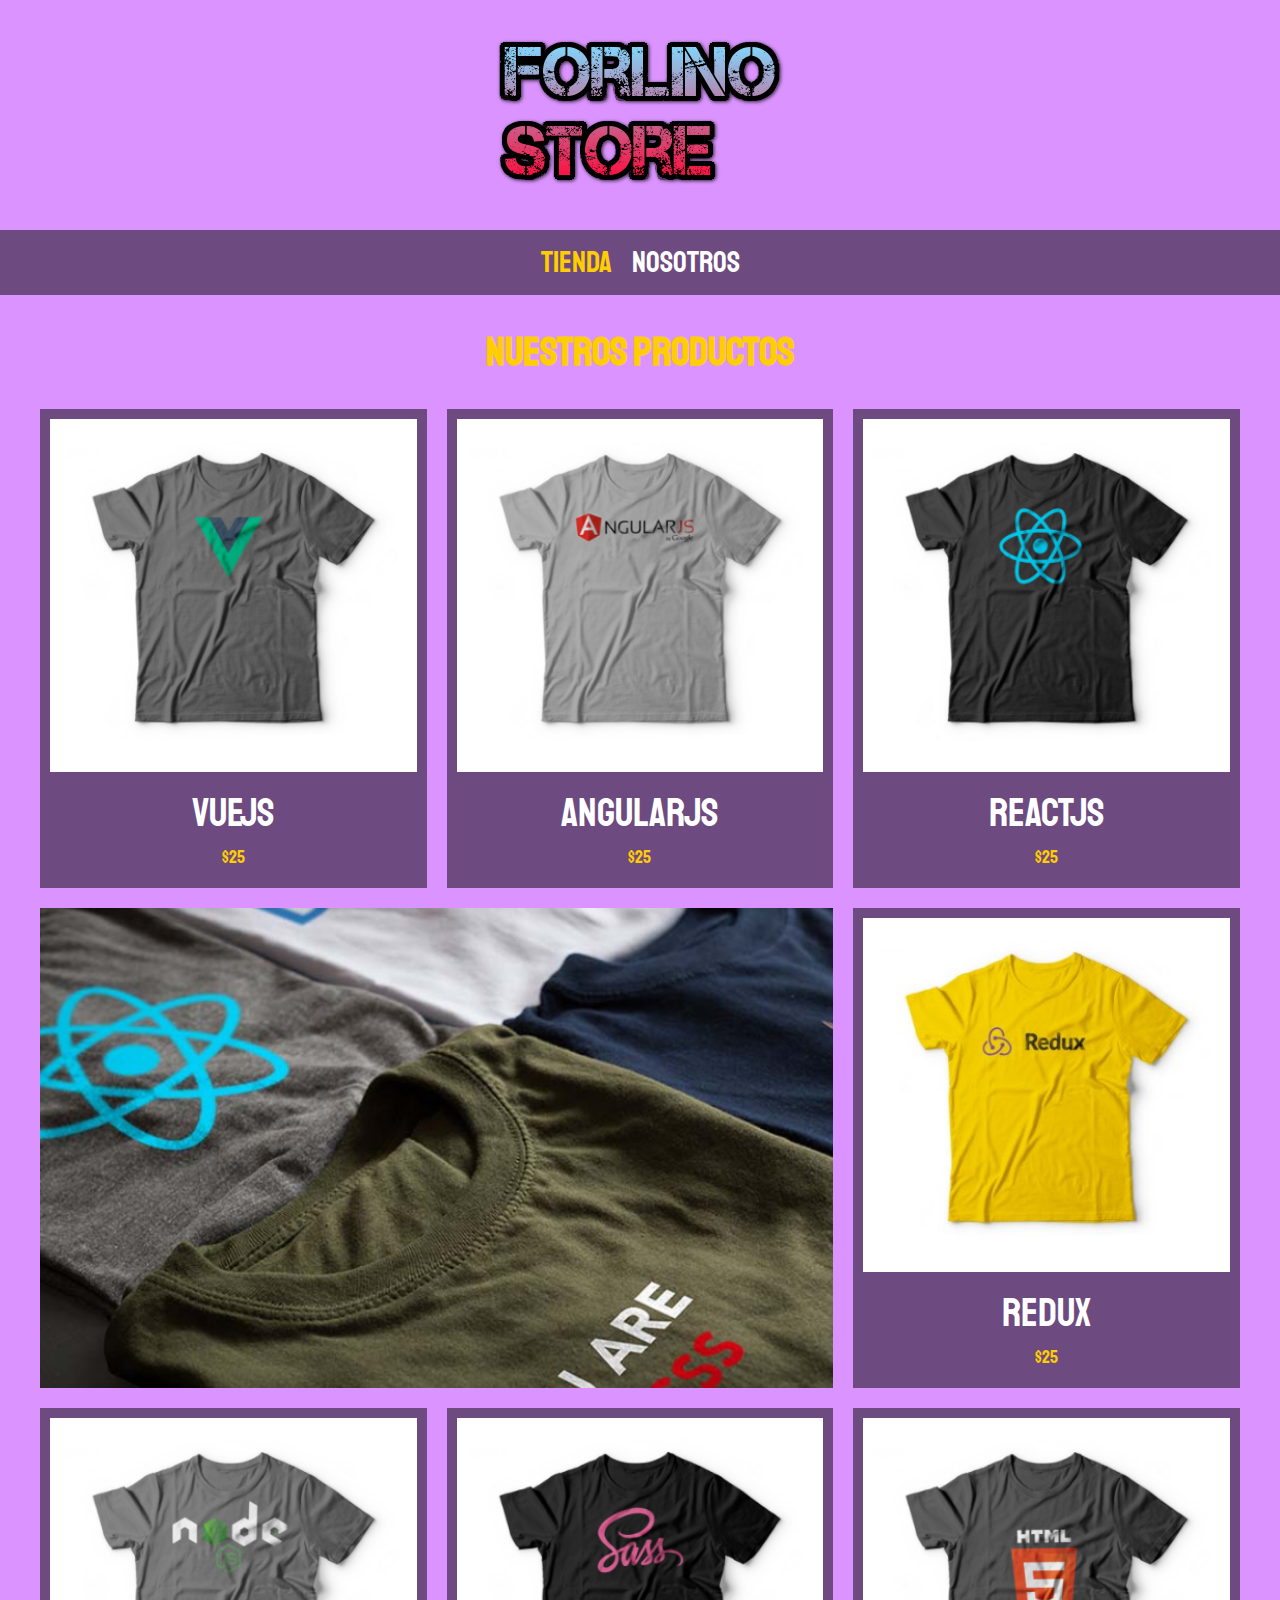
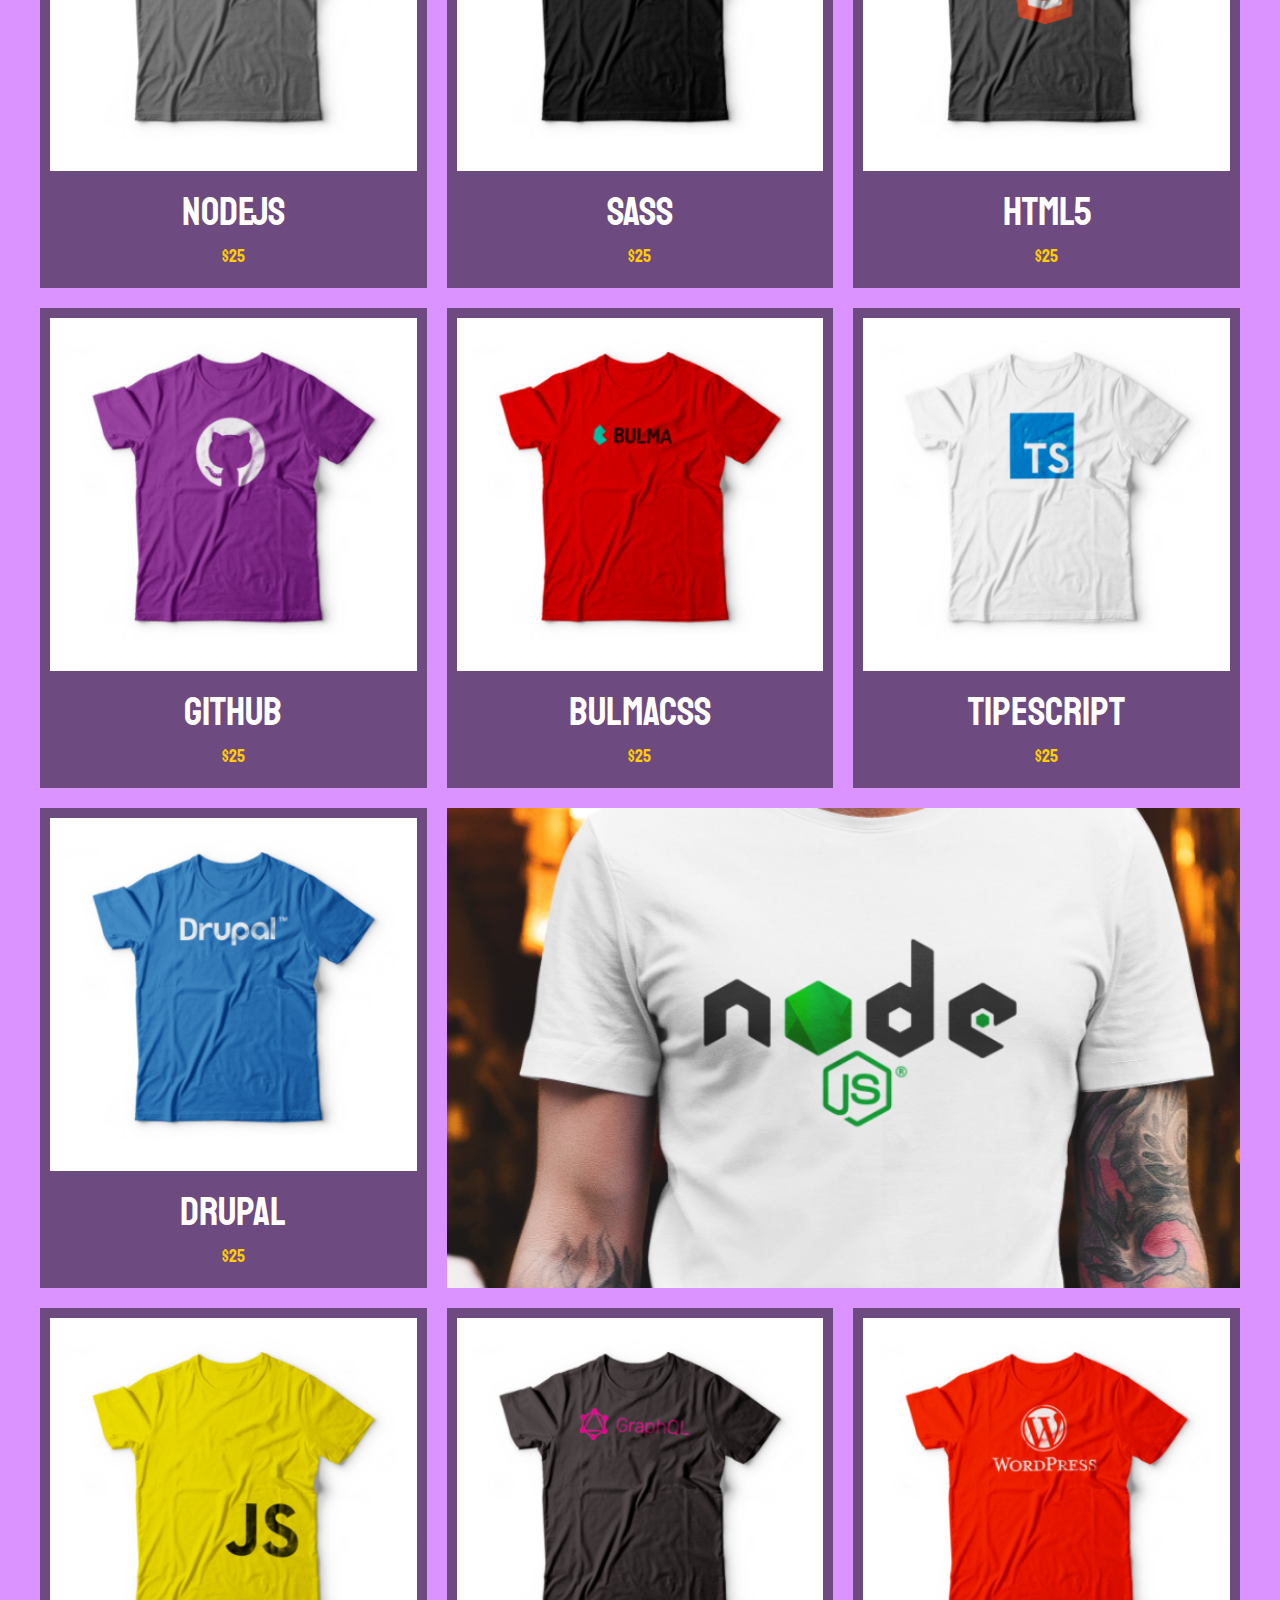
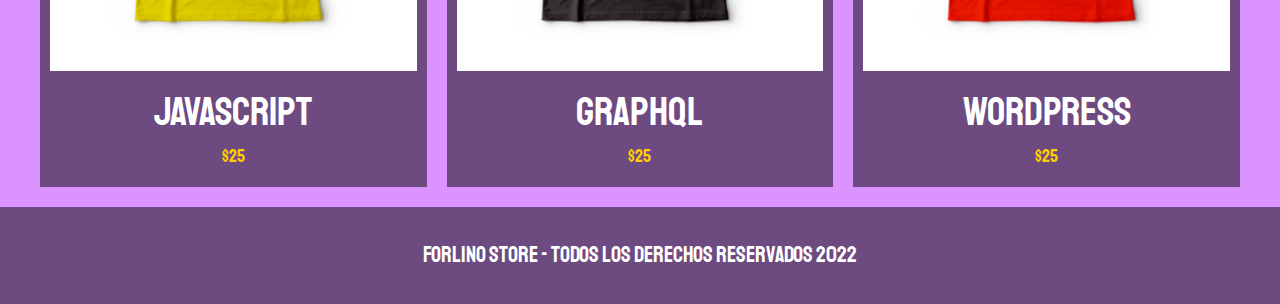
<file: index.html>
<!DOCTYPE html>
<html lang="en">

<head>
  <meta charset="UTF-8">
  <meta http-equiv="X-UA-Compatible" content="IE=edge">
  <meta name="viewport" content="width=device-width, initial-scale=1.0">
  <title>FrontEnd Store</title>
  <link rel="stylesheet" href="css/normalize.css">
  <link href="https://fonts.googleapis.com/css2?family=Permanent+Marker&family=Smooch&family=Staatliches&display=swap"
    rel="stylesheet">
  <link rel="stylesheet" href="css/style.css">
</head>

<body>
  <header class="header">
    <a href="index.html">
      <img class="header__logo" src="img/logo.png" alt="Logotipo">
    </a>
  </header>

  <nav class="navegacion">
    <a class="navegacion__enlace navegacion__enlace--activo" href="index.html">Tienda</a>
    <a class="navegacion__enlace" href="nosotros.html">Nosotros</a>
  </nav>

  <main class="contenedor">
    <h1>Nuestros productos</h1>

    <div class="grid">
      <div class="producto">
        <a href="producto.html">
          <img class="producto__imagen" src="img/1.jpg" alt="imagen camisa">
          <div class="producto__informacion">
            <p class="producto__nombre">VueJS</p>
            <p class="producto__precio">$25</p>
          </div>
        </a>
      </div>
      <!--.producto-->
      <div class="producto">
        <a href="producto.html">
          <img class="producto__imagen" src="img/2.jpg" alt="imagen camisa">
          <div class="producto__informacion">
            <p class="producto__nombre">AngularJS</p>
            <p class="producto__precio">$25</p>
          </div>
        </a>
      </div>
      <!--.producto-->
      <div class="producto">
        <a href="producto.html">
          <img class="producto__imagen" src="img/3.jpg" alt="imagen camisa">
          <div class="producto__informacion">
            <p class="producto__nombre">ReactJS</p>
            <p class="producto__precio">$25</p>
          </div>
        </a>
      </div>
      <!--.producto-->
      <div class="producto">
        <a href="producto.html">
          <img class="producto__imagen" src="img/4.jpg" alt="imagen camisa">
          <div class="producto__informacion">
            <p class="producto__nombre">Redux</p>
            <p class="producto__precio">$25</p>
          </div>
        </a>
      </div>
      <!--.producto-->
      <div class="producto">
        <a href="producto.html">
          <img class="producto__imagen" src="img/5.jpg" alt="imagen camisa">
          <div class="producto__informacion">
            <p class="producto__nombre">NodeJS</p>
            <p class="producto__precio">$25</p>
          </div>
        </a>
      </div>
      <!--.producto-->
      <div class="producto">
        <a href="producto.html">
          <img class="producto__imagen" src="img/6.jpg" alt="imagen camisa">
          <div class="producto__informacion">
            <p class="producto__nombre">SASS</p>
            <p class="producto__precio">$25</p>
          </div>
        </a>
      </div>
      <!--.producto-->
      <div class="producto">
        <a href="producto.html">
          <img class="producto__imagen" src="img/7.jpg" alt="imagen camisa">
          <div class="producto__informacion">
            <p class="producto__nombre">HTML5</p>
            <p class="producto__precio">$25</p>
          </div>
        </a>
      </div>
      <!--.producto-->
      <div class="producto">
        <a href="producto.html">
          <img class="producto__imagen" src="img/8.jpg" alt="imagen camisa">
          <div class="producto__informacion">
            <p class="producto__nombre">GitHub</p>
            <p class="producto__precio">$25</p>
          </div>
        </a>
      </div>
      <!--.producto-->
      <div class="producto">
        <a href="producto.html">
          <img class="producto__imagen" src="img/9.jpg" alt="imagen camisa">
          <div class="producto__informacion">
            <p class="producto__nombre">BulmaCSS</p>
            <p class="producto__precio">$25</p>
          </div>
        </a>
      </div>
      <!--.producto-->
      <div class="producto">
        <a href="producto.html">
          <img class="producto__imagen" src="img/10.jpg" alt="imagen camisa">
          <div class="producto__informacion">
            <p class="producto__nombre">TipeScript</p>
            <p class="producto__precio">$25</p>
          </div>
        </a>
      </div>
      <!--.producto-->
      <div class="producto">
        <a href="producto.html">
          <img class="producto__imagen" src="img/11.jpg" alt="imagen camisa">
          <div class="producto__informacion">
            <p class="producto__nombre">Drupal</p>
            <p class="producto__precio">$25</p>
          </div>
        </a>
      </div>
      <!--.producto-->
      <div class="producto">
        <a href="producto.html">
          <img class="producto__imagen" src="img/12.jpg" alt="imagen camisa">
          <div class="producto__informacion">
            <p class="producto__nombre">JavaScript</p>
            <p class="producto__precio">$25</p>
          </div>
        </a>
      </div>
      <!--.producto-->
      <div class="producto">
        <a href="producto.html">
          <img class="producto__imagen" src="img/13.jpg" alt="imagen camisa">
          <div class="producto__informacion">
            <p class="producto__nombre">GraphQL</p>
            <p class="producto__precio">$25</p>
          </div>
        </a>
      </div>
      <!--.producto-->
      <div class="producto">
        <a href="producto.html">
          <img class="producto__imagen" src="img/14.jpg" alt="imagen camisa">
          <div class="producto__informacion">
            <p class="producto__nombre">WordPress</p>
            <p class="producto__precio">$25</p>
          </div>
        </a>
      </div>
      <!--.producto-->
      <div class="grafico grafico--camisas"></div>
      <div class="grafico grafico--node"></div>
    </div>
  </main>

  <footer class="footer">
    <p class="footer__text">Forlino Store - Todos los derechos reservados 2022</p>
  </footer>

</body>

</html>
</file>
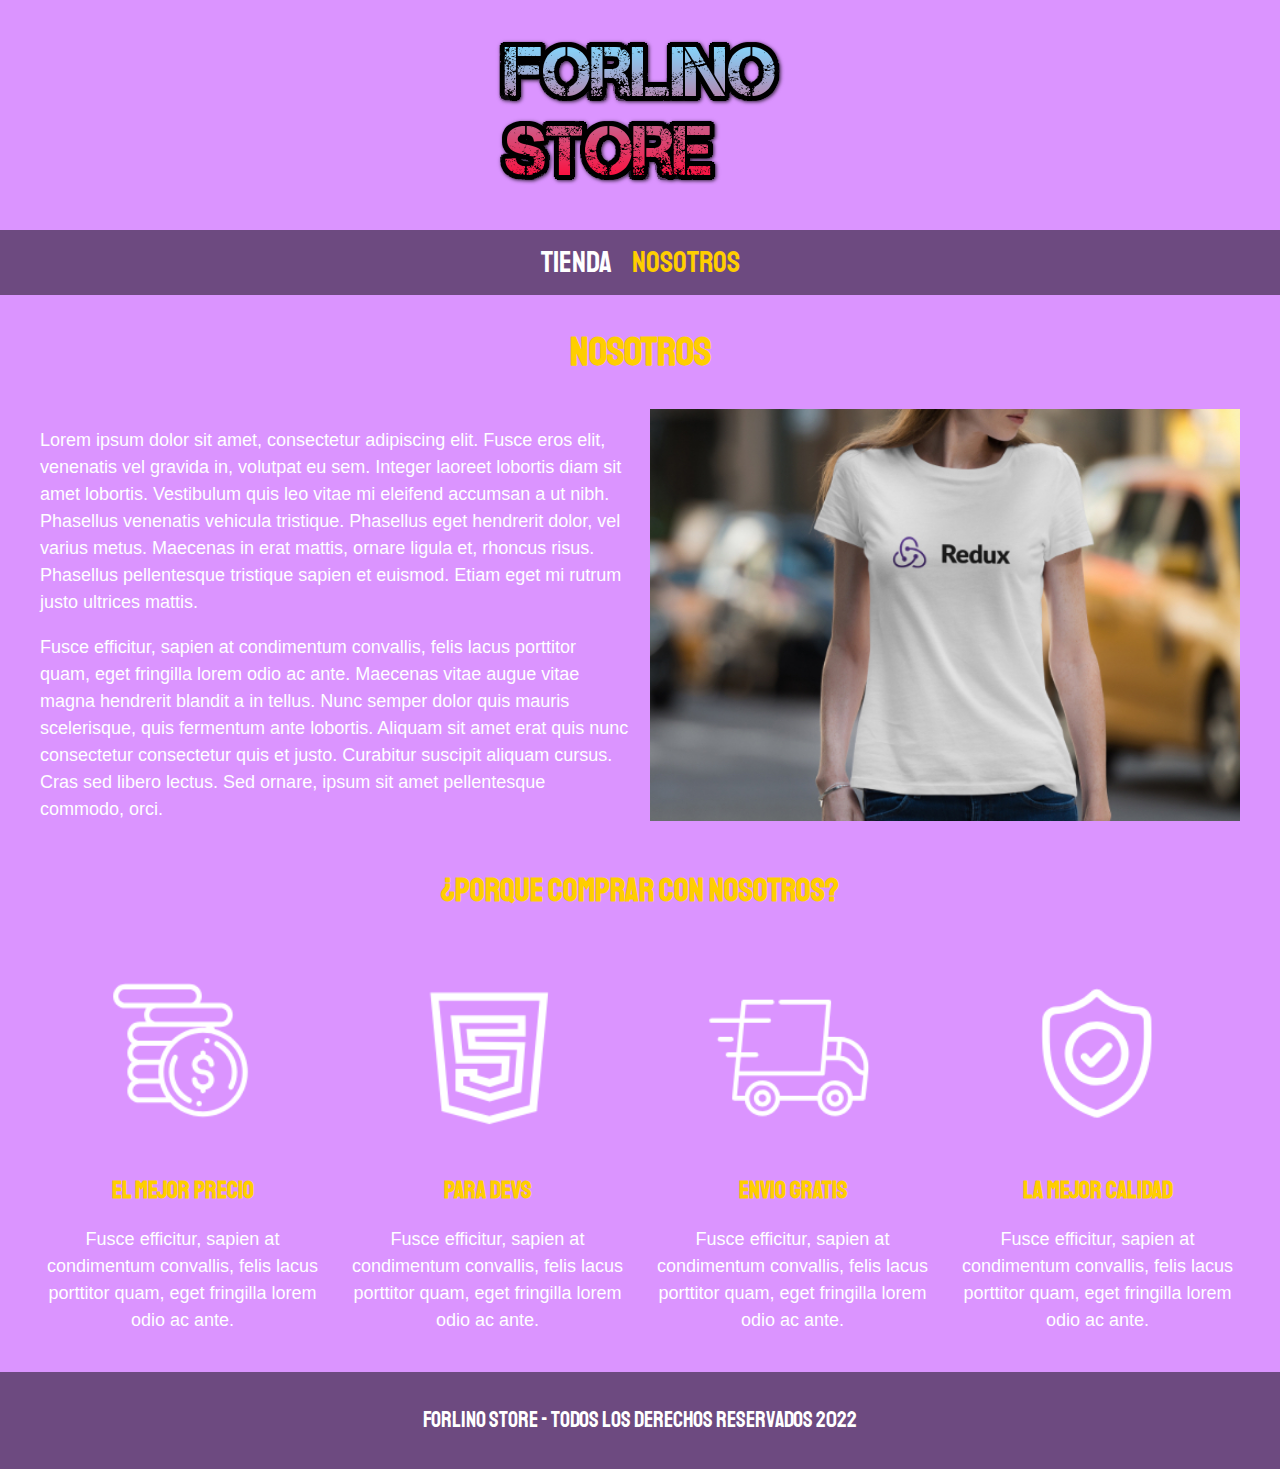
<file: nosotros.html>
<!DOCTYPE html>
<html lang="en">

<head>
  <meta charset="UTF-8">
  <meta http-equiv="X-UA-Compatible" content="IE=edge">
  <meta name="viewport" content="width=device-width, initial-scale=1.0">
  <title>FrontEnd Store</title>
  <link rel="stylesheet" href="css/normalize.css">
  <link href="https://fonts.googleapis.com/css2?family=Permanent+Marker&family=Smooch&family=Staatliches&display=swap"
    rel="stylesheet">
  <link rel="stylesheet" href="css/style.css">
</head>

<body>
  <header class="header">
    <a href="index.html">
      <img class="header__logo" src="img/logo.png" alt="Logotipo">
    </a>
  </header>

  <nav class="navegacion">
    <a class="navegacion__enlace" href="index.html">Tienda</a>
    <a class="navegacion__enlace navegacion__enlace--activo" href="nosotros.html">Nosotros</a>
  </nav>

  <main class="contenedor">
    <h1>Nosotros</h1>

    <div class="nosotros">
      <div class="nosotros__contenido">

        <p>Lorem ipsum dolor sit amet, consectetur adipiscing elit. Fusce eros elit, venenatis vel gravida in, volutpat
          eu
          sem. Integer laoreet lobortis diam sit amet lobortis. Vestibulum quis leo vitae mi eleifend accumsan a ut
          nibh.
          Phasellus venenatis vehicula tristique. Phasellus eget hendrerit dolor, vel varius metus. Maecenas in erat
          mattis, ornare ligula et, rhoncus risus. Phasellus pellentesque tristique sapien et euismod. Etiam eget mi
          rutrum justo ultrices mattis.</p>

        <p> Fusce efficitur, sapien at condimentum convallis, felis lacus porttitor quam, eget fringilla lorem odio ac
          ante.
          Maecenas vitae augue vitae magna hendrerit blandit a in tellus. Nunc semper dolor quis mauris scelerisque,
          quis
          fermentum ante lobortis. Aliquam sit amet erat quis nunc consectetur consectetur quis et justo. Curabitur
          suscipit aliquam cursus. Cras sed libero lectus. Sed ornare, ipsum sit amet pellentesque commodo, orci.</p>
      </div>
      <img class="nosotros__imagen" src="img/nosotros.jpg" alt="imagen nosotros">
    </div>
  </main>

  <section class="contenedor comprar">
    <h2 class="comprar__titulo">¿Porque comprar con nosotros?</h2>
      <div class="bloques">
        <div class="bloque">
          <img class="bloque__imagen"src="img/icono_1.png" alt="porque comprar">
          <h3 class="bloque__titulo">El mejor precio</h3>
          <p>Fusce efficitur, sapien at condimentum convallis, felis lacus porttitor quam, eget fringilla lorem odio ac
            ante.</p>
        </div> <!--Bloque-->
        <div class="bloque">
          <img class="bloque__imagen"src="img/icono_2.png" alt="porque comprar">
          <h3 class="bloque__titulo">Para Devs</h3>
          <p>Fusce efficitur, sapien at condimentum convallis, felis lacus porttitor quam, eget fringilla lorem odio ac
            ante.</p>
        </div> <!--Bloque-->
        <div class="bloque">
          <img class="bloque__imagen"src="img/icono_3.png" alt="porque comprar">
          <h3 class="bloque__titulo">Envio Gratis</h3>
          <p>Fusce efficitur, sapien at condimentum convallis, felis lacus porttitor quam, eget fringilla lorem odio ac
            ante.</p>
        </div> <!--Bloque-->
        <div class="bloque">
          <img class="bloque__imagen"src="img/icono_4.png" alt="porque comprar">
          <h3 class="bloque__titulo">La mejor calidad</h3>
          <p>Fusce efficitur, sapien at condimentum convallis, felis lacus porttitor quam, eget fringilla lorem odio ac
            ante.</p>
        </div> <!--Bloque-->
      </div> <!--Bloques-->
  </section>

  <footer class="footer">
    <p class="footer__text">Forlino Store - Todos los derechos reservados 2022</p>
  </footer>

</body>

</html>
</file>
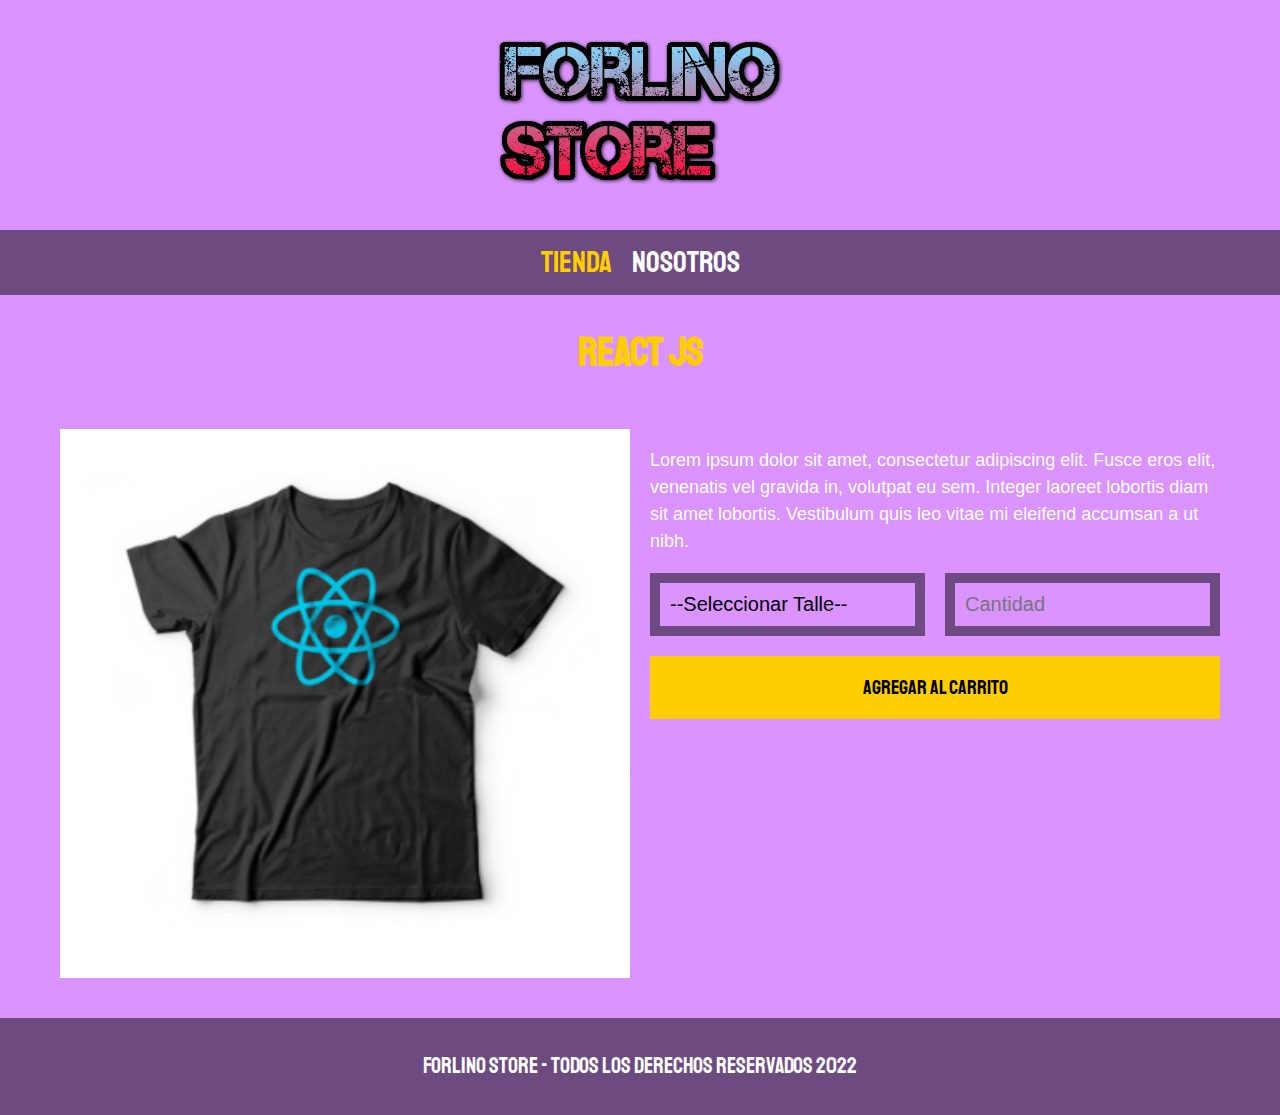
<file: producto.html>
<!DOCTYPE html>
<html lang="en">

<head>
  <meta charset="UTF-8">
  <meta http-equiv="X-UA-Compatible" content="IE=edge">
  <meta name="viewport" content="width=device-width, initial-scale=1.0">
  <title>FrontEnd Store</title>
  <link rel="stylesheet" href="css/normalize.css">
  <link href="https://fonts.googleapis.com/css2?family=Permanent+Marker&family=Smooch&family=Staatliches&display=swap"
    rel="stylesheet">
  <link rel="stylesheet" href="css/style.css">
</head>

<body>
  <header class="header">
    <a href="index.html">
      <img class="header__logo" src="img/logo.png" alt="Logotipo">
    </a>
  </header>

  <nav class="navegacion">
    <a class="navegacion__enlace navegacion__enlace--activo" href="index.html">Tienda</a>
    <a class="navegacion__enlace" href="nosotros.html">Nosotros</a>
  </nav>

  <main class="contenedor">
    <h1>React JS</h1>

    <div class="camisa">
      <img class="camisa__imagen" src="img/3.jpg" alt="imagen del producto">
      <div class="camisa__contenido">
        <p>Lorem ipsum dolor sit amet, consectetur adipiscing elit. Fusce eros elit, venenatis vel gravida in, volutpat
          eu sem. Integer laoreet lobortis diam sit amet lobortis. Vestibulum quis leo vitae mi eleifend accumsan a ut
          nibh.</p>
        <form class="formulario">
          <select class="formulario__campo">
            <option disabled selected>--Seleccionar Talle--</option>
            <option>Chica</option>
            <option>Mediana</option>
            <option>Grande</option>
          </select>
          <input class="formulario__campo" type="number" placeholder="Cantidad" min="1"> 
          <input class="formulario__submit" type="submit" value="Agregar al carrito">
        </form>
      </div>
    </div>
  </main>

  <footer class="footer">
    <p class="footer__text">Forlino Store - Todos los derechos reservados 2022</p>
  </footer>

</body>

</html>
</file>
<file: css/style.css>
:root {
  --primario: #db94ff;;
  --primarioOscuro: #6d4a80;
  --secundario: #ffce00;
  --secundarioOscuro: rgb(233, 287, 2);
  --blanco: #fff;
  --negro: #000;

  --fuentePrincipal: 'Staatliches', cursive;
}

html {
  box-sizing: border-box;
  font-size: 62.5%;

}

*,
*:before,
*:after {
  box-sizing: inherit;
}

/**Globales*/
body {
  background-color: var(--primario);
  font-size: 1.6rem;
  line-height: 1.5;
}

p {
  font-size: 1.8rem;
  font-family: Arial, Helvetica, sans-serif;
  color: var(--blanco);
}

a {
  text-decoration: none;
}

img {
  width: 100%;
}

.contenedor {
  max-width: 120rem;
  margin: 0 auto;
}

h1,
h2,
h3 {
  text-align: center;
  color: var(--secundario);
  font-family: var(--fuentePrincipal);
}

h1 {
  font-size: 4rem;
}

h2 {
  font-size: 3.2rem;
}

h3 {
  font-size: 2.4rem;
}

/** Header **/

.header {
  display: flex;
  justify-content: center;
}

.header__logo {
  margin: 3rem 0;
}

/** Footer **/
.footer {
  background-color: var(--primarioOscuro);
  padding: 1rem 0;
  margin-top: 2rem;
}

.footer__text {
  font-family: var(--fuentePrincipal);
  font-size: 2.2rem;
  text-align: center;
}

/** Navegacion **/
.navegacion {
  background-color: var(--primarioOscuro);
  padding: 1rem 0;
  display: flex;
  justify-content: center;
  gap: 2rem;
}


.navegacion__enlace {
  font-family: var(--fuentePrincipal);
  color: var(--blanco);
  font-size: 3rem;
}

.navegacion__enlace--activo,
.navegacion__enlace:hover {
  color: var(--secundario);
}

/** Grid **/
.grid {
  display: grid;
  grid-template-columns: repeat(2, 1fr);
  gap: 2rem;
}

@media (min-width: 768px) {
  .grid {
    grid-template-columns: repeat(3, 1fr);
  }
}

/** Productos **/
.producto {
  background-color: var(--primarioOscuro);
  padding: 1rem;
}


.producto__nombre {
  font-size: 4rem;
}

.producto__precio {
  font-size: 2, 8rem;
  color: var(--secundario);
}

.producto__nombre,
.producto__precio {
  font-family: var(--fuentePrincipal);
  margin: 1rem 0;
  text-align: center;
  line-height: 1.2;
}

.producto__imagen {

}

/** Graficos **/

.grafico {
  min-height: 30rem;
  background-repeat: no-repeat;
  background-size: cover;
}

.grafico--camisas {
  grid-row: 2 / 3;
  grid-column: 1 / 3;
  background-image: url(../img/grafico1.jpg);
}

.grafico--node {
  background-image: url(../img/grafico2.jpg);
  grid-column: 1 / 3;
  grid-row: 8 / 9;
}

@media (min-width: 768px) {
  .grafico--node {
    grid-row: 5 / 6;
    grid-column: 2 / 4;
  }
}

/** Nosotros **/
.nosotros {
  display: grid;
  grid-template-rows: repeat(2, auto);
}

@media (min-width: 768px) {
  .nosotros {
    grid-template-columns: repeat(2, 1fr);
    column-gap: 2rem;
  }
}


.nosotros__contenido {}

/** Bloques **/

.bloques {
  display: grid;
  grid-template-columns: repeat(2, 1fr);
  gap: 2rem;
}

@media (min-width: 768px) {
  .bloques {
    grid-template-columns: repeat(4, 1fr);
  }
}

.bloques {
  text-align: center;
}

.bloque__titulo {
  margin: 0;
}

/** Pagina del producto **/

.camisa {
  padding: 2rem;
  /** Para que todo el contenido se despegue un poco en la vista móvil **/
}

@media (min-width: 768px) {
  .camisa {
    display: grid;
    grid-template-columns: repeat(2, 1fr);
    column-gap: 2rem;
  }
}

.formulario {
  display: grid;
  grid-template-columns: repeat(2, 1fr);
  gap: 2rem;
}

.formulario__campo {
  border: 1rem solid var(--primarioOscuro);
  background-color: transparent;
  color: var(--negro);
  font-size: 2rem;
  font-family: Arial, Helvetica, sans-serif;
  padding: 1rem;
  appearance: none;
  min-width: 50%;
  /** Aquí sucede la magia de los input **/
}

.formulario__submit {
  background-color: var(--secundario);
  border: none;
  font-size: 2rem;
  font-family: var(--fuentePrincipal);
  padding: 2rem;
  transition: background-color .5s ease;
  grid-column: 1 / 3;
}

.formulario__submit:hover {
  cursor: pointer;
  background-color: var(--secundarioOscuro);
}
</file>
